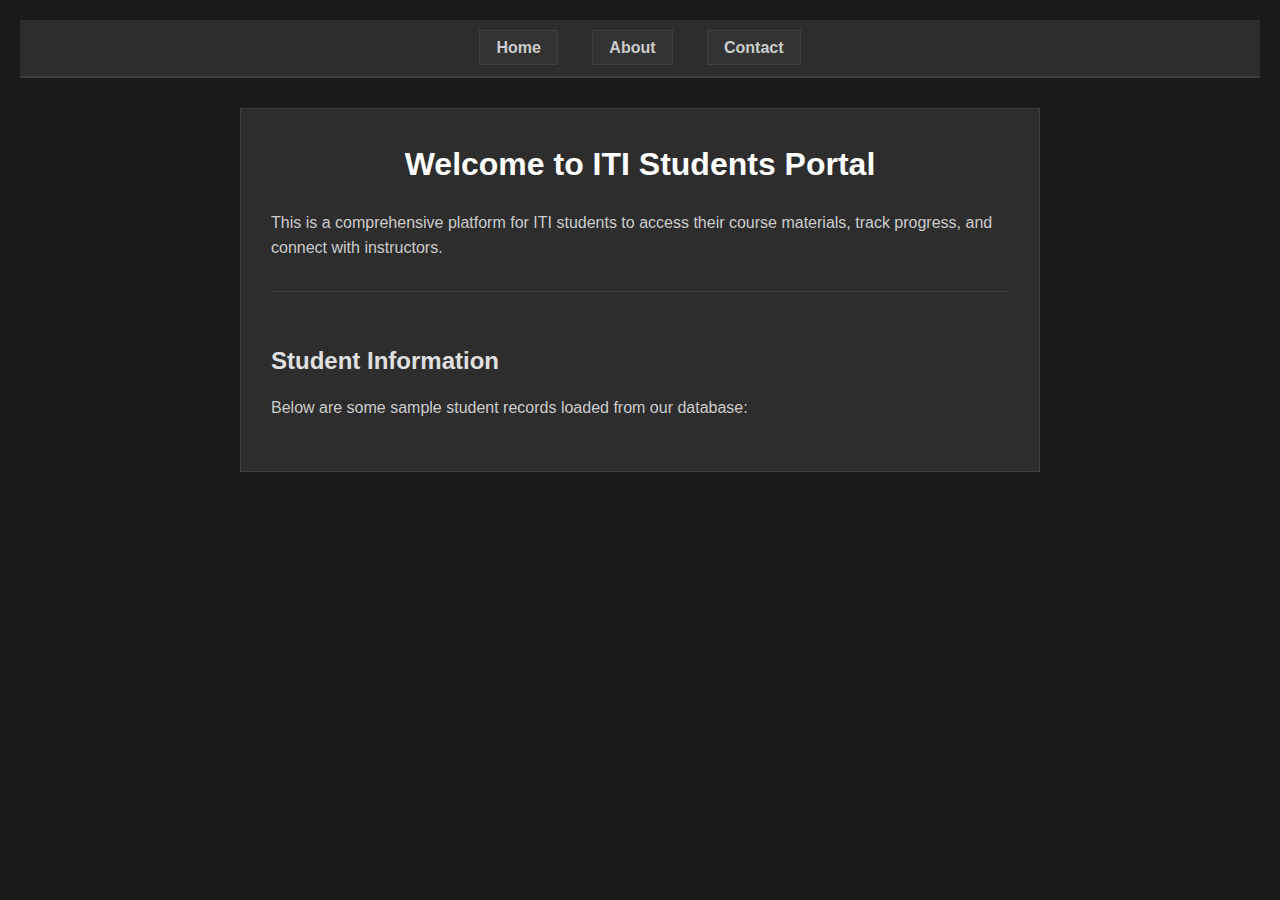
<file: index.html>
<!DOCTYPE html>
<html lang="en">
<head>
  <meta charset="UTF-8" />
  <meta name="viewport" content="width=device-width, initial-scale=1.0" />
  <title>ITI Students Portal</title>
  <link rel="manifest" href="manifest.json" />
  <link rel="stylesheet" href="main.css" />
  <meta name="theme-color" content="#666666" />
</head>
<body>

  <nav>
    <a href="index.html">Home</a>
    <a href="about.html">About</a>
    <a href="contact.html">Contact</a>
  </nav>

  <div class="container">
    <h1>Welcome to ITI Students Portal</h1>
    <p>This is a comprehensive platform for ITI students to access their course materials, track progress, and connect with instructors.</p>
    
    <div class="api-section">
      <h2>Student Information</h2>
      <p>Below are some sample student records loaded from our database:</p>
      <div id="postsContainer" class="posts-container"></div>
    </div>

    <div id="offlineMessage" class="offline-message" hidden>
      <div class="offline-icon">⚠️</div>
      <h3>You are offline</h3>
      <p>Please check your internet connection.</p>
      <p class="offline-subtitle">You can still view cached content.</p>
    </div>
  </div>

  <script src="app.js"></script>

  <script>
  if ('serviceWorker' in navigator) {
    window.addEventListener('load', () => {
      navigator.serviceWorker.register('./service-worker.js')
        .then(registration => {
          console.log('Service Worker registered with scope:', registration.scope);
        })
        .catch(error => {
          console.log('Service Worker registration failed:', error);
        });
    });
  }
</script>

</body>
</html>
</file>
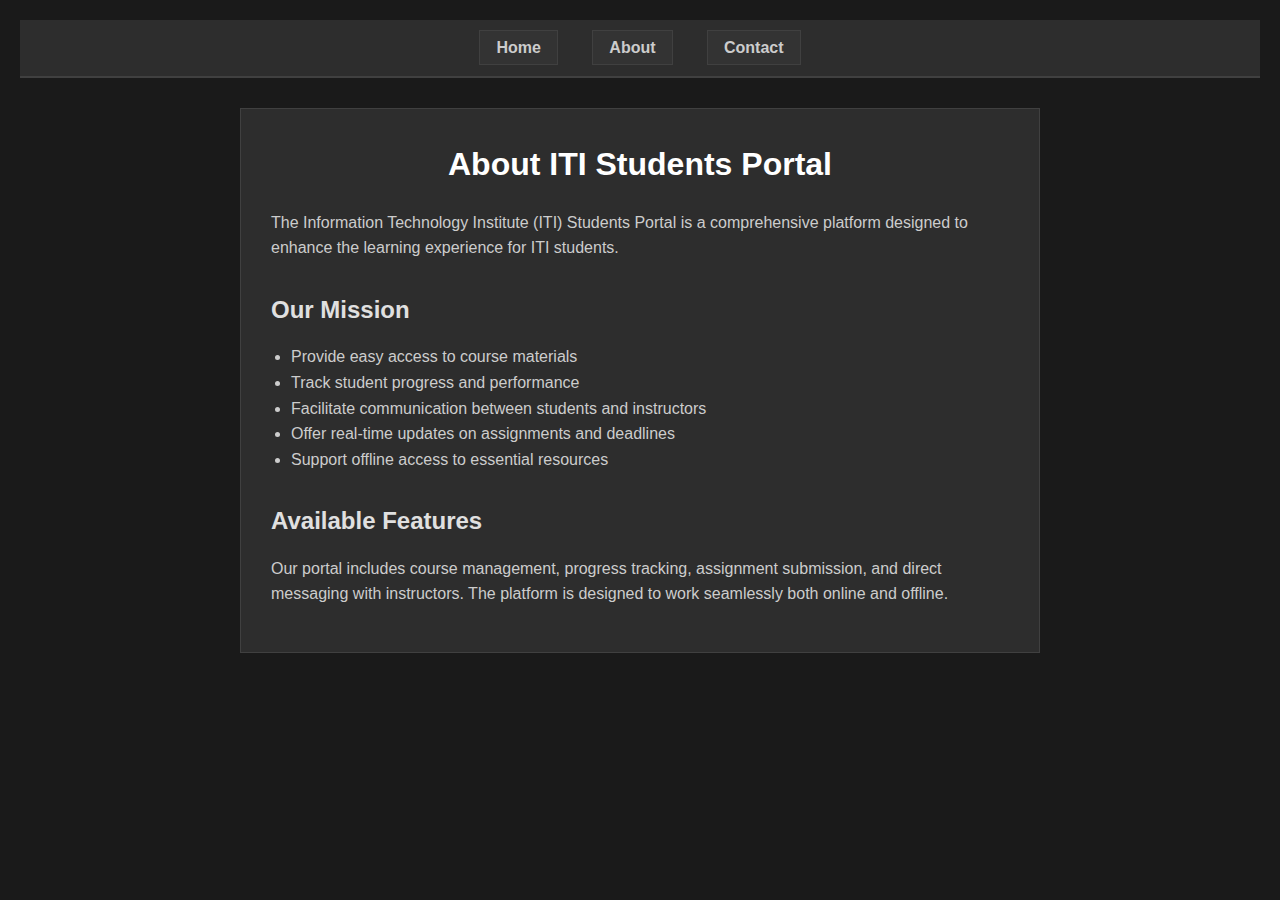
<file: about.html>
<!DOCTYPE html>
<html lang="en">
<head>
  <meta charset="UTF-8" />
  <meta name="viewport" content="width=device-width, initial-scale=1.0" />
  <title>ITI Students Portal - About</title>
  <link rel="manifest" href="manifest.json" />
  <link rel="stylesheet" href="main.css" />
  <meta name="theme-color" content="#666666" />
</head>
<body>

  <nav>
    <a href="index.html">Home</a>
    <a href="about.html">About</a>
    <a href="contact.html">Contact</a>
  </nav>

  <div class="container">
    <h1>About ITI Students Portal</h1>
    <p>The Information Technology Institute (ITI) Students Portal is a comprehensive platform designed to enhance the learning experience for ITI students.</p>
    
    <h2>Our Mission</h2>
    <ul style="color: #cccccc; margin-left: 20px; margin-bottom: 20px;">
      <li>Provide easy access to course materials</li>
      <li>Track student progress and performance</li>
      <li>Facilitate communication between students and instructors</li>
      <li>Offer real-time updates on assignments and deadlines</li>
      <li>Support offline access to essential resources</li>
    </ul>
    
    <h2>Available Features</h2>
    <p>Our portal includes course management, progress tracking, assignment submission, and direct messaging with instructors. The platform is designed to work seamlessly both online and offline.</p>
    
    <button id="installBtn" hidden style="background-color: #666666; color: white; padding: 10px 20px; border: none; border-radius: 3px; cursor: pointer;">Install App</button>
  </div>

  <script src="app.js"></script>
</body>
</html>
</file>
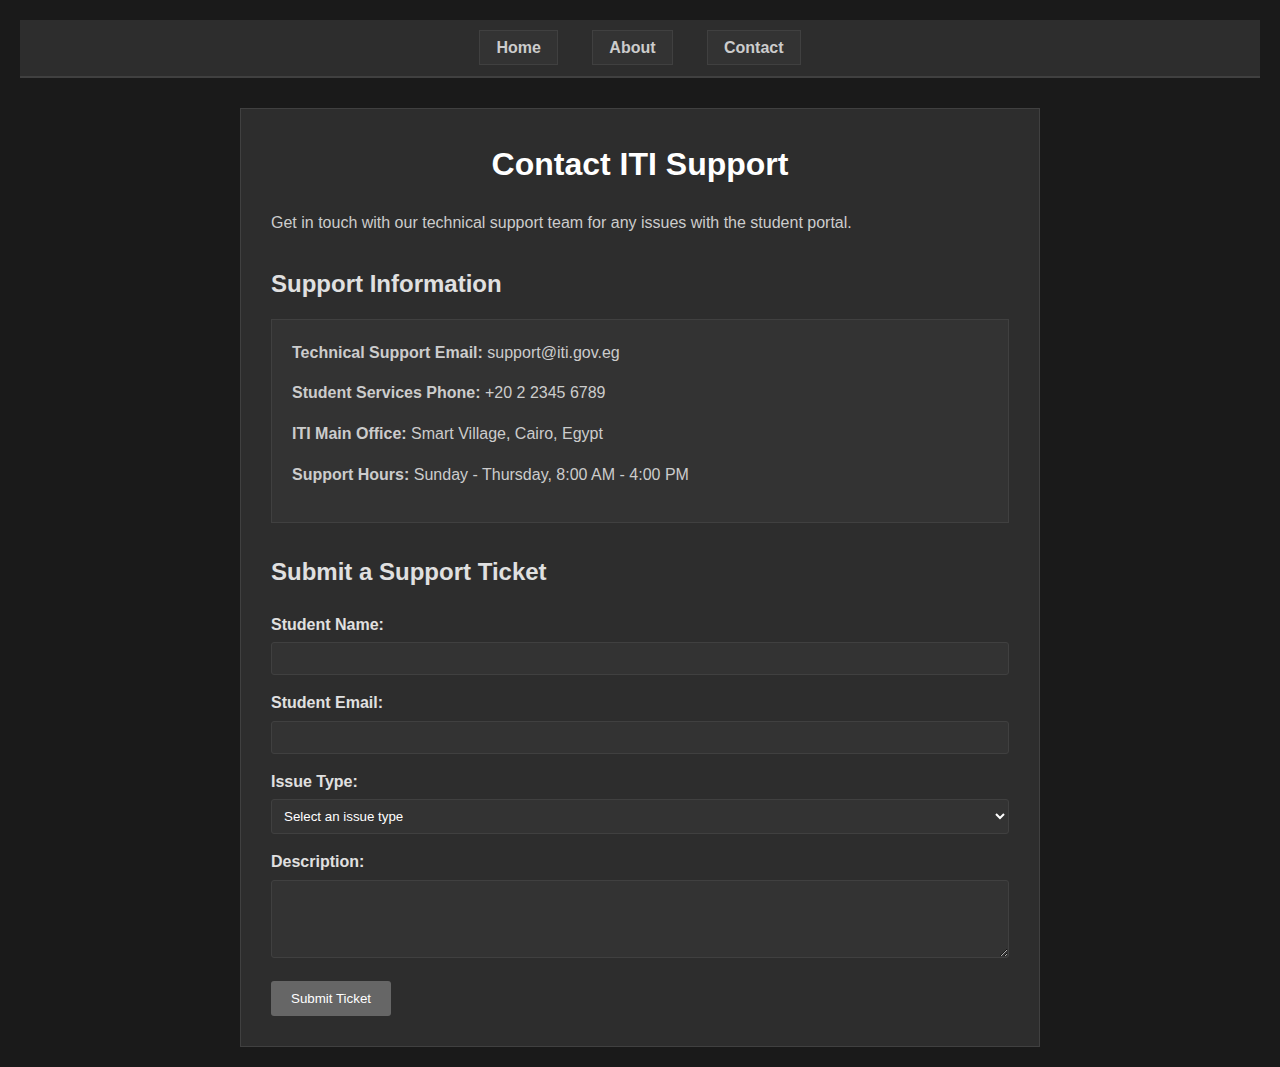
<file: contact.html>
<!DOCTYPE html>
<html lang="en">
<head>
  <meta charset="UTF-8" />
  <meta name="viewport" content="width=device-width, initial-scale=1.0" />
  <title>ITI Students Portal - Contact</title>
  <link rel="manifest" href="manifest.json" />
  <link rel="stylesheet" href="main.css" />
  <meta name="theme-color" content="#666666" />
</head>
<body>

  <nav>
    <a href="index.html">Home</a>
    <a href="about.html">About</a>
    <a href="contact.html">Contact</a>
  </nav>

  <div class="container">
    <h1>Contact ITI Support</h1>
    <p>Get in touch with our technical support team for any issues with the student portal.</p>
    
    <h2>Support Information</h2>
    <div style="background-color: #333333; padding: 20px; border: 1px solid #404040; margin-bottom: 20px;">
      <p><strong>Technical Support Email:</strong> support@iti.gov.eg</p>
      <p><strong>Student Services Phone:</strong> +20 2 2345 6789</p>
      <p><strong>ITI Main Office:</strong> Smart Village, Cairo, Egypt</p>
      <p><strong>Support Hours:</strong> Sunday - Thursday, 8:00 AM - 4:00 PM</p>
    </div>
    
    <h2>Submit a Support Ticket</h2>
    <form style="margin-top: 20px;">
      <div style="margin-bottom: 15px;">
        <label for="name" style="display: block; margin-bottom: 5px; color: #e0e0e0;"><strong>Student Name:</strong></label>
        <input type="text" id="name" name="name" style="width: 100%; padding: 8px; border: 1px solid #404040; border-radius: 3px; background-color: #333333; color: #ffffff;">
      </div>
      
      <div style="margin-bottom: 15px;">
        <label for="email" style="display: block; margin-bottom: 5px; color: #e0e0e0;"><strong>Student Email:</strong></label>
        <input type="email" id="email" name="email" style="width: 100%; padding: 8px; border: 1px solid #404040; border-radius: 3px; background-color: #333333; color: #ffffff;">
      </div>
      
      <div style="margin-bottom: 15px;">
        <label for="issue" style="display: block; margin-bottom: 5px; color: #e0e0e0;"><strong>Issue Type:</strong></label>
        <select id="issue" name="issue" style="width: 100%; padding: 8px; border: 1px solid #404040; border-radius: 3px; background-color: #333333; color: #ffffff;">
          <option value="">Select an issue type</option>
          <option value="login">Login Problems</option>
          <option value="course">Course Access Issues</option>
          <option value="assignment">Assignment Submission</option>
          <option value="technical">Technical Support</option>
          <option value="other">Other</option>
        </select>
      </div>
      
      <div style="margin-bottom: 15px;">
        <label for="message" style="display: block; margin-bottom: 5px; color: #e0e0e0;"><strong>Description:</strong></label>
        <textarea id="message" name="message" rows="4" style="width: 100%; padding: 8px; border: 1px solid #404040; border-radius: 3px; background-color: #333333; color: #ffffff;"></textarea>
      </div>
      
      <button type="submit" style="background-color: #666666; color: white; padding: 10px 20px; border: none; border-radius: 3px; cursor: pointer;">Submit Ticket</button>
    </form>
    
    <button id="installBtn" hidden style="background-color: #666666; color: white; padding: 10px 20px; border: none; border-radius: 3px; cursor: pointer; margin-top: 20px;">Install App</button>
  </div>

  <script src="app.js"></script>
</body>
</html>
</file>
<file: main.css>
* {
  margin: 0;
  padding: 0;
  box-sizing: border-box;
}

body {
  font-family: Arial, sans-serif;
  background-color: #1a1a1a;
  color: #ffffff;
  line-height: 1.6;
  padding: 20px;
}

nav {
  background-color: #2d2d2d;
  padding: 15px;
  margin-bottom: 30px;
  border-bottom: 2px solid #404040;
  text-align: center;
}

nav a {
  color: #cccccc;
  text-decoration: none;
  font-weight: bold;
  margin: 0 15px;
  padding: 8px 16px;
  border: 1px solid #404040;
  background-color: #333333;
}

nav a:hover {
  background-color: #404040;
}

.container {
  max-width: 800px;
  margin: 0 auto;
  background-color: #2d2d2d;
  padding: 30px;
  border: 1px solid #404040;
}

h1 {
  font-size: 2rem;
  margin-bottom: 20px;
  color: #ffffff;
  text-align: center;
}

h2 {
  font-size: 1.5rem;
  margin-bottom: 15px;
  color: #e0e0e0;
  margin-top: 30px;
}

p {
  font-size: 1rem;
  margin-bottom: 15px;
  color: #cccccc;
}

/* API Section Styles */
.api-section {
  margin-top: 30px;
  padding-top: 20px;
  border-top: 1px solid #404040;
}

/* Posts Container */
.posts-container {
  display: block;
  margin-top: 20px;
}

.post-card {
  background-color: #333333;
  border: 1px solid #404040;
  padding: 20px;
  margin-bottom: 15px;
  text-align: left;
}

.post-title {
  font-size: 1.1rem;
  font-weight: bold;
  color: #ffffff;
  margin-bottom: 10px;
}

.post-body {
  color: #cccccc;
  line-height: 1.5;
  margin-bottom: 10px;
}

.post-meta {
  display: flex;
  justify-content: space-between;
  align-items: center;
  font-size: 0.9rem;
  color: #999999;
}

.post-id {
  background-color: #666666;
  color: white;
  padding: 4px 8px;
  border-radius: 3px;
  font-weight: bold;
}

/* Offline Message */
.offline-message {
  background-color: #4a2c2c;
  border: 1px solid #6b3e3e;
  border-radius: 5px;
  padding: 20px;
  margin-top: 20px;
  text-align: center;
}

.offline-icon {
  font-size: 2rem;
  margin-bottom: 10px;
  color: #ff6b6b;
}

.offline-message h3 {
  font-size: 1.3rem;
  margin-bottom: 10px;
  color: #ff6b6b;
}

.offline-message p {
  margin-bottom: 10px;
  color: #ff6b6b;
}

.offline-subtitle {
  font-size: 0.9rem;
  color: #ff6b6b;
  font-style: italic;
}

/* Responsive Design */
@media (max-width: 768px) {
  .container {
    padding: 20px;
  }
  
  h1 {
    font-size: 1.5rem;
  }
  
  h2 {
    font-size: 1.3rem;
  }
  
  nav a {
    display: block;
    margin: 5px 0;
  }
}
</file>
